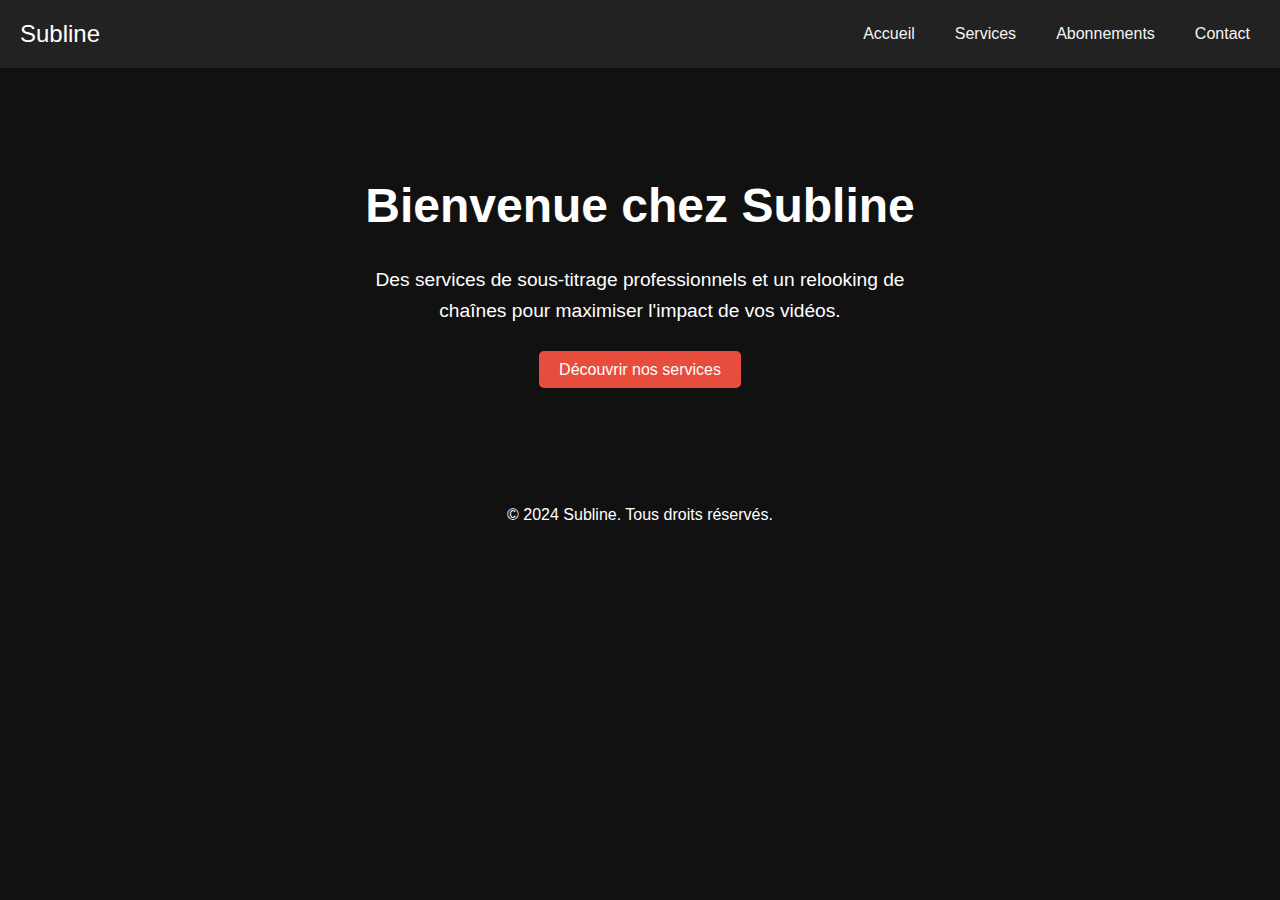
<file: index.html>
<!DOCTYPE html>
<html lang="fr">
<head>
    <meta charset="UTF-8">
    <meta name="viewport" content="width=device-width, initial-scale=1.0">
    <meta http-equiv="X-UA-Compatible" content="ie=edge">
    <title>Subline - Sous-titrage et Relooking de Chaînes</title>
    <link rel="stylesheet" href="styles.css">
</head>
<body>

    <!-- Navigation -->
    <nav class="navbar">
        <div class="container">
            <a href="index.html" class="logo">Subline</a>
            <ul class="nav-links">
                <li><a href="index.html">Accueil</a></li>
                <li><a href="services.html">Services</a></li>
				<li><a href="abonnements.html">Abonnements</a></li>
                <li><a href="contact.html">Contact</a></li>
            </ul>
        </div>
    </nav>

    <!-- Page d'accueil -->
    <section id="hero">
        <div class="hero-content">
            <h1>Bienvenue chez Subline</h1>
            <p>Des services de sous-titrage professionnels et un relooking de chaînes pour maximiser l'impact de vos vidéos.</p>
            <a href="services.html" class="btn">Découvrir nos services</a>
        </div>
    </section>

    <!-- Footer -->
    <footer>
        <div class="container">
            <p>&copy; 2024 Subline. Tous droits réservés.</p>
        </div>
    </footer>

</body>
</html>
</file>
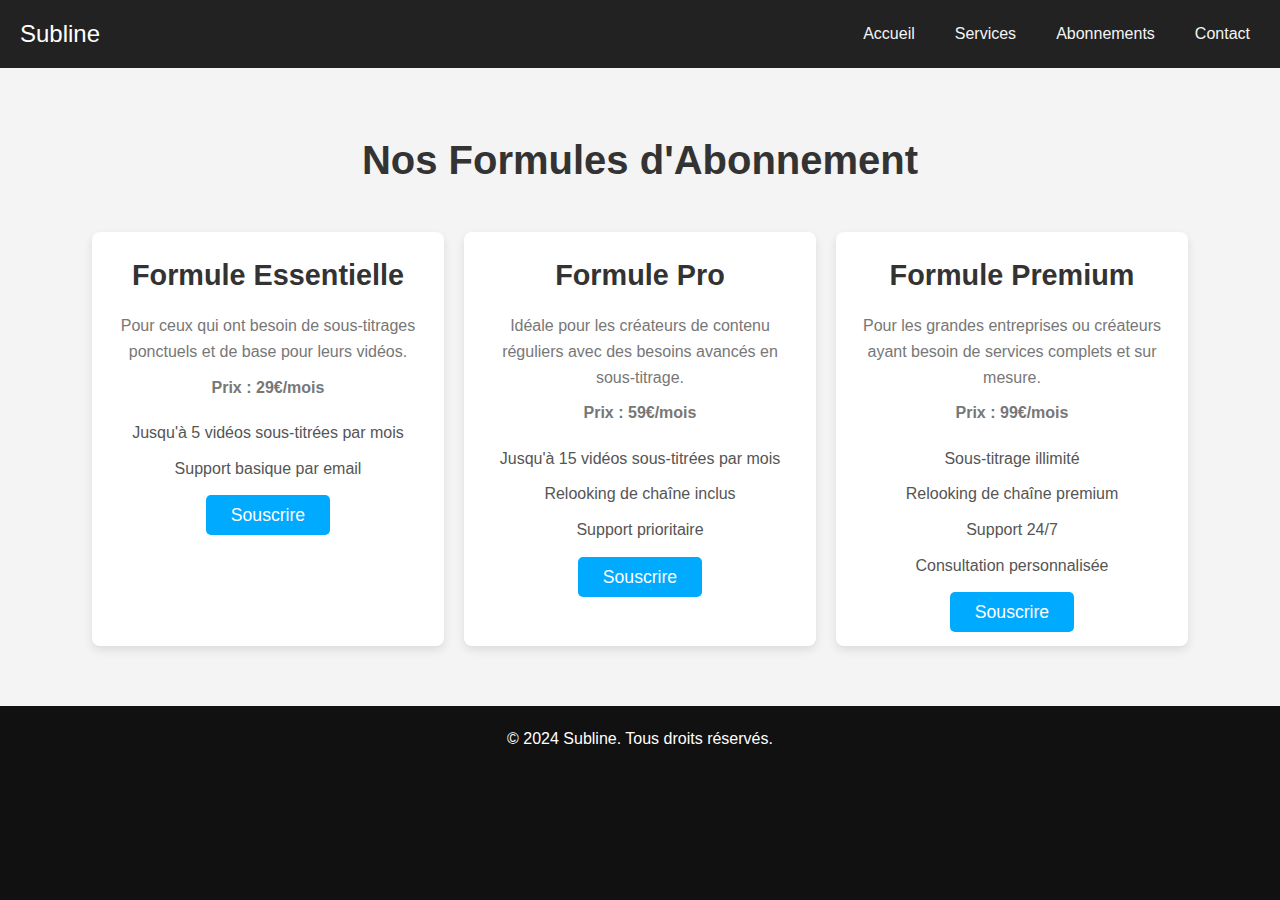
<file: abonnements.html>
<!DOCTYPE html>
<html lang="fr">
<head>
    <meta charset="UTF-8">
    <meta name="viewport" content="width=device-width, initial-scale=1.0">
    <meta http-equiv="X-UA-Compatible" content="ie=edge">
    <title>Subline - Abonnements</title>
    <link rel="stylesheet" href="styles.css">
</head>
<body>

    <!-- Navigation -->
    <nav class="navbar">
        <div class="container">
            <a href="index.html" class="logo">Subline</a>
            <ul class="nav-links">
                <li><a href="index.html">Accueil</a></li>
                <li><a href="services.html">Services</a></li>
				<li><a href="abonnements.html">Abonnements</a></li>
                <li><a href="contact.html">Contact</a></li>
            </ul>
        </div>
    </nav>

    <!-- Section Abonnements -->
    <section id="abonnements">
        <div class="container">
            <h2>Nos Formules d'Abonnement</h2>
            <div class="abonnement-grid">
                <!-- Formule 1 -->
                <div class="abonnement-card">
                    <h3>Formule Essentielle</h3>
                    <p>Pour ceux qui ont besoin de sous-titrages ponctuels et de base pour leurs vidéos.</p>
                    <p><strong>Prix : 29€/mois</strong></p>
                    <ul>
                        <li>Jusqu'à 5 vidéos sous-titrées par mois</li>
                        <li>Support basique par email</li>
                    </ul>
                    <a href="#" class="btn">Souscrire</a>
                </div>

                <!-- Formule Pro -->
                <div class="abonnement-card">
                    <h3>Formule Pro</h3>
                    <p>Idéale pour les créateurs de contenu réguliers avec des besoins avancés en sous-titrage.</p>
                    <p><strong>Prix : 59€/mois</strong></p>
                    <ul>
                        <li>Jusqu'à 15 vidéos sous-titrées par mois</li>
                        <li>Relooking de chaîne inclus</li>
                        <li>Support prioritaire</li>
                    </ul>
                    <a href="#" class="btn">Souscrire</a>
                </div>

                <!-- Formule Premium -->
                <div class="abonnement-card">
                    <h3>Formule Premium</h3>
                    <p>Pour les grandes entreprises ou créateurs ayant besoin de services complets et sur mesure.</p>
                    <p><strong>Prix : 99€/mois</strong></p>
                    <ul>
                        <li>Sous-titrage illimité</li>
                        <li>Relooking de chaîne premium</li>
                        <li>Support 24/7</li>
                        <li>Consultation personnalisée</li>
                    </ul>
                    <a href="#" class="btn">Souscrire</a>
                </div>
            </div>
        </div>
    </section>

    <!-- Footer -->
    <footer>
        <div class="container">
            <p>&copy; 2024 Subline. Tous droits réservés.</p>
        </div>
    </footer>

</body>
</html>
</file>
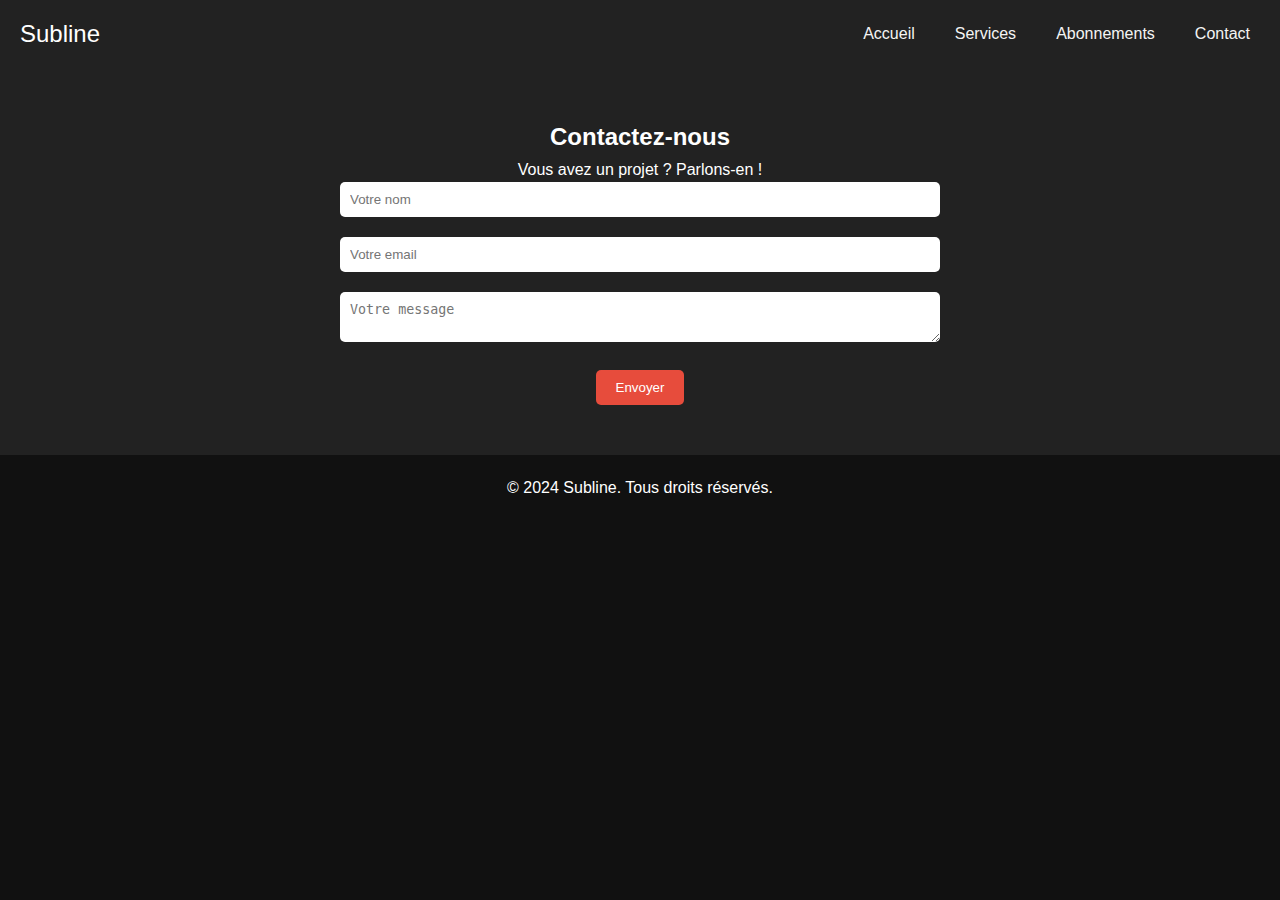
<file: contact.html>
<!DOCTYPE html>
<html lang="fr">
<head>
    <meta charset="UTF-8">
    <meta name="viewport" content="width=device-width, initial-scale=1.0">
    <meta http-equiv="X-UA-Compatible" content="ie=edge">
    <title>Subline - Contact</title>
    <link rel="stylesheet" href="styles.css">
</head>
<body>

    <!-- Navigation -->
    <nav class="navbar">
        <div class="container">
            <a href="index.html" class="logo">Subline</a>
            <ul class="nav-links">
                <li><a href="index.html">Accueil</a></li>
                <li><a href="services.html">Services</a></li>
				<li><a href="abonnements.html">Abonnements</a></li>
                <li><a href="contact.html">Contact</a></li>
            </ul>
        </div>
    </nav>

    <!-- Section Contact -->
    <section id="contact" class="contact-section">
        <div class="container">
            <h2>Contactez-nous</h2>
            <p>Vous avez un projet ? Parlons-en !</p>
            <form action="#">
                <input type="text" placeholder="Votre nom" required>
                <input type="email" placeholder="Votre email" required>
                <textarea placeholder="Votre message" required></textarea>
                <button type="submit" class="btn">Envoyer</button>
            </form>
        </div>
    </section>

    <!-- Footer -->
    <footer>
        <div class="container">
            <p>&copy; 2024 Subline. Tous droits réservés.</p>
        </div>
    </footer>

</body>
</html>
</file>
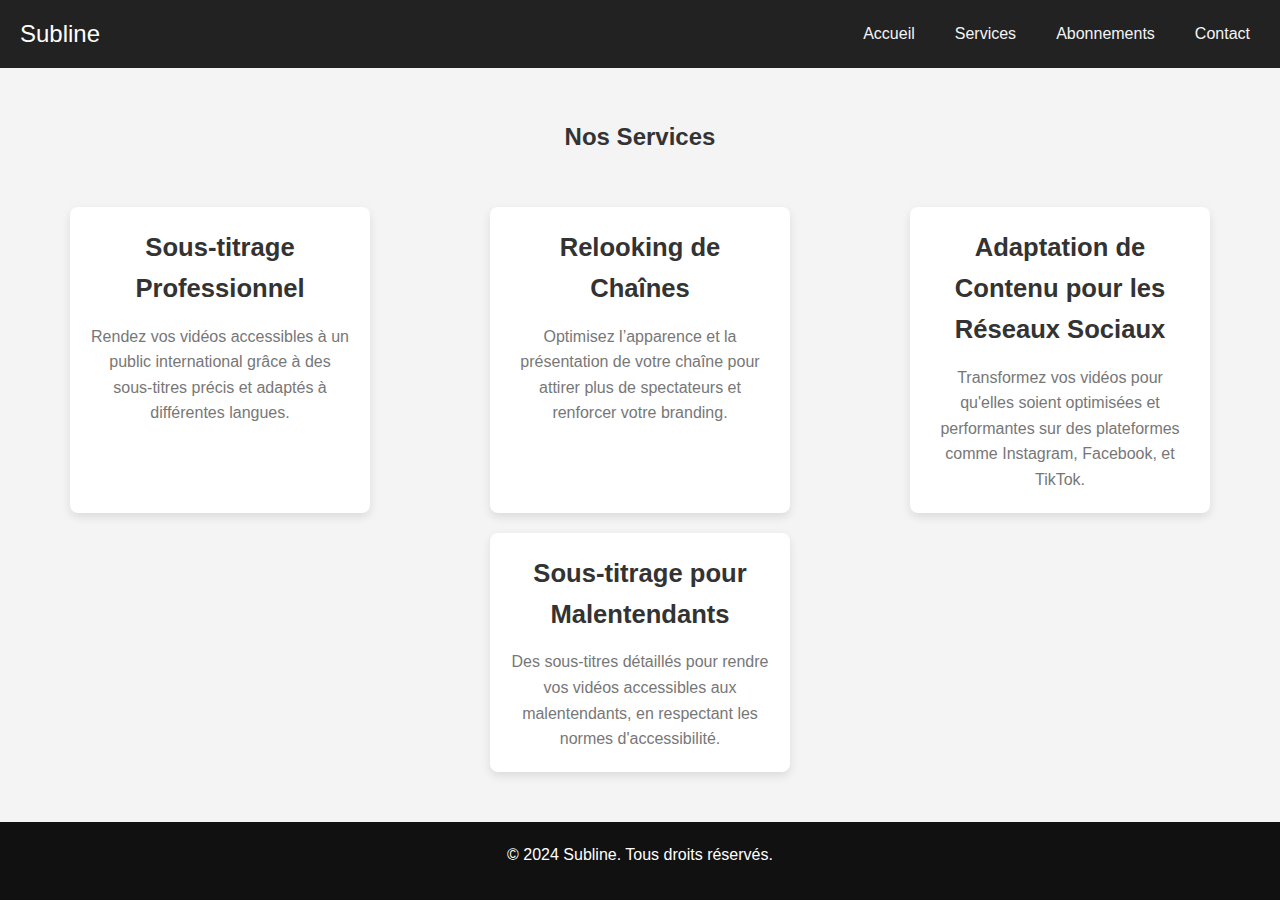
<file: services.html>
<!DOCTYPE html>
<html lang="fr">
<head>
    <meta charset="UTF-8">
    <meta name="viewport" content="width=device-width, initial-scale=1.0">
    <meta http-equiv="X-UA-Compatible" content="ie=edge">
    <title>Subline - Nos Services</title>
    <link rel="stylesheet" href="styles.css">
</head>
<body>

    <!-- Navigation -->
    <nav class="navbar">
        <div class="container">
            <a href="index.html" class="logo">Subline</a>
            <ul class="nav-links">
                <li><a href="index.html">Accueil</a></li>
                <li><a href="services.html">Services</a></li>
				<li><a href="abonnements.html">Abonnements</a></li>
                <li><a href="contact.html">Contact</a></li>
            </ul>
        </div>
    </nav>

    <!-- Page Services -->
    <section id="services">
        <div class="container">
            <h2>Nos Services</h2>
            <div class="services-grid">
                <!-- Service 1: Sous-titrage -->
                <div class="service-card">
                    <h3>Sous-titrage Professionnel</h3>
                    <p>Rendez vos vidéos accessibles à un public international grâce à des sous-titres précis et adaptés à différentes langues.</p>
                </div>
                <!-- Service 2: Relooking de Chaînes -->
                <div class="service-card">
                    <h3>Relooking de Chaînes</h3>
                    <p>Optimisez l’apparence et la présentation de votre chaîne pour attirer plus de spectateurs et renforcer votre branding.</p>
                </div>
                <!-- Service 3: Adaptation pour les réseaux sociaux -->
                <div class="service-card">
                    <h3>Adaptation de Contenu pour les Réseaux Sociaux</h3>
                    <p>Transformez vos vidéos pour qu'elles soient optimisées et performantes sur des plateformes comme Instagram, Facebook, et TikTok.</p>
                </div>
                <!-- Service 4: Sous-titrage pour malentendants -->
                <div class="service-card">
                    <h3>Sous-titrage pour Malentendants</h3>
                    <p>Des sous-titres détaillés pour rendre vos vidéos accessibles aux malentendants, en respectant les normes d'accessibilité.</p>
                </div>
            </div>
        </div>
    </section>

    <!-- Footer -->
    <footer>
        <div class="container">
            <p>&copy; 2024 Subline. Tous droits réservés.</p>
        </div>
    </footer>

</body>
</html>
</file>
<file: styles.css>
* {
    margin: 0;
    padding: 0;
    box-sizing: border-box;
}

body {
    font-family: Arial, sans-serif;
    line-height: 1.6;
    background-color: #111;
    color: #f4f4f4;
}

/* Navigation */
.navbar {
    background-color: #222;
    padding: 15px 20px;
}

.navbar .container {
    display: flex;
    justify-content: space-between;
    align-items: center;
}

.navbar .logo {
    font-size: 1.5em;
    color: #fff;
    text-decoration: none;
}

.navbar .nav-links {
    list-style: none;
    display: flex;
    gap: 20px;
}

.navbar .nav-links a {
    color: #f4f4f4;
    text-decoration: none;
    padding: 10px;
}

.navbar .nav-links a:hover {
    background-color: #333;
    border-radius: 5px;
}

/* Hero Section */
#hero {
    background-color: #111;
    color: white;
    text-align: center;
    padding: 100px 20px;
    background-size: cover;
    background-position: center;
}

#hero .hero-content {
    max-width: 600px;
    margin: auto;
}

#hero h1 {
    font-size: 3em;
    margin-bottom: 20px;
}

#hero p {
    font-size: 1.2em;
    margin-bottom: 30px;
}

.btn {
    background-color: #e74c3c;
    color: #fff;
    padding: 10px 20px;
    text-decoration: none;
    border-radius: 5px;
}

.btn:hover {
    background-color: #c0392b;
}

/* Services Section */
#services {
    background-color: #f4f4f4;
    color: #333;
    padding: 50px 20px;
}

#services h2 {
    text-align: center;
    margin-bottom: 50px;
}

.services-grid {
    display: flex;
    justify-content: space-around;
    flex-wrap: wrap;
    gap: 20px;
}

.service-card {
    background-color: #fff;
    padding: 20px;
    border-radius: 8px;
    box-shadow: 0 4px 10px rgba(0, 0, 0, 0.1);
    max-width: 300px;
    text-align: center;
}

.service-card h3 {
    font-size: 1.6em;
    margin-bottom: 15px;
}

.service-card p {
    font-size: 1em;
    color: #777;
}

/* Contact Section */
.contact-section {
    background-color: #222;
    color: white;
    padding: 50px 20px;
    text-align: center;
}

.contact-section form {
    max-width: 600px;
    margin: auto;
}

.contact-section input, .contact-section textarea {
    width: 100%;
    padding: 10px;
    margin-bottom: 20px;
    border: none;
    border-radius: 5px;
}

.contact-section button {
    padding: 10px 20px;
    background-color: #e74c3c;
    color: white;
    border: none;
    border-radius: 5px;
}

footer {
    background-color: #111;
    padding: 20px;
    text-align: center;
    color: white;
}



/* Styles généraux (déjà existants) */
* {
    margin: 0;
    padding: 0;
    box-sizing: border-box;
}

body {
    font-family: Arial, sans-serif;
    line-height: 1.6;
    background-color: #111;
    color: #f4f4f4;
}

/* Responsive Design: Media Queries */
@media only screen and (max-width: 768px) {
    /* Adaptation pour les tablettes et petits écrans */
    
    .navbar .container {
        flex-direction: column;
        align-items: center;
    }

    .navbar .nav-links {
        flex-direction: column;
        gap: 10px;
    }

    #hero .hero-content {
        max-width: 100%;
        padding: 0 10px;
    }

    .services-grid {
        flex-direction: column;
        gap: 30px;
    }

    .service-card {
        max-width: 100%;
        margin: 0 auto;
    }

    .contact-section form {
        padding: 0 20px;
    }
}

@media only screen and (max-width: 480px) {
    /* Adaptation pour les téléphones mobiles */
    
    .navbar .logo {
        font-size: 1.2em;
    }

    #hero h1 {
        font-size: 2.5em;
    }

    #hero p {
        font-size: 1em;
    }

    .btn {
        padding: 10px 15px;
        font-size: 1em;
    }

    .service-card h3 {
        font-size: 1.4em;
    }

    .service-card p {
        font-size: 0.9em;
    }
    
    .contact-section form {
        padding: 0 15px;
    }
}


/* Section Abonnements */
#abonnements {
    background-color: #f4f4f4;
    padding: 60px 20px;
    text-align: center;
}

#abonnements h2 {
    font-size: 2.5em;
    margin-bottom: 40px;
    color: #333;
}

.abonnement-grid {
    display: flex;
    justify-content: center;
    gap: 20px;
    flex-wrap: wrap;
}

.abonnement-card {
    background-color: white;
    padding: 20px;
    border-radius: 8px;
    box-shadow: 0 4px 10px rgba(0, 0, 0, 0.1);
    flex: 1 1 calc(30% - 20px);
    max-width: calc(30% - 20px);
    transition: transform 0.3s ease;
    text-align: center;
}

.abonnement-card h3 {
    font-size: 1.8em;
    color: #333;
    margin-bottom: 15px;
}

.abonnement-card p {
    font-size: 1em;
    color: #777;
    margin-bottom: 10px;
}

.abonnement-card ul {
    list-style-type: none;
    padding: 0;
    margin: 20px 0;
}

.abonnement-card ul li {
    font-size: 1em;
    color: #555;
    margin-bottom: 10px;
}

.abonnement-card .btn {
    padding: 10px 25px;
    background-color: #00aaff;
    color: white;
    border: none;
    cursor: pointer;
    font-size: 1.1em;
    border-radius: 5px;
    transition: background-color 0.3s ease;
}

.abonnement-card .btn:hover {
    background-color: #007acc;
}

.abonnement-card:hover {
    transform: translateY(-10px);
    box-shadow: 0 6px 15px rgba(0, 0, 0, 0.15);
}

/* Responsive Design pour Abonnements */
@media only screen and (max-width: 768px) {
    .abonnement-card {
        max-width: 100%;
    }
}

@media only screen and (max-width: 480px) {
    #abonnements h2 {
        font-size: 2em;
    }

    .abonnement-card h3 {
        font-size: 1.5em;
    }

    .abonnement-card p {
        font-size: 0.9em;
    }

    .abonnement-card ul li {
        font-size: 0.9em;
    }

    .btn {
        font-size: 1em;
    }
}
</file>
